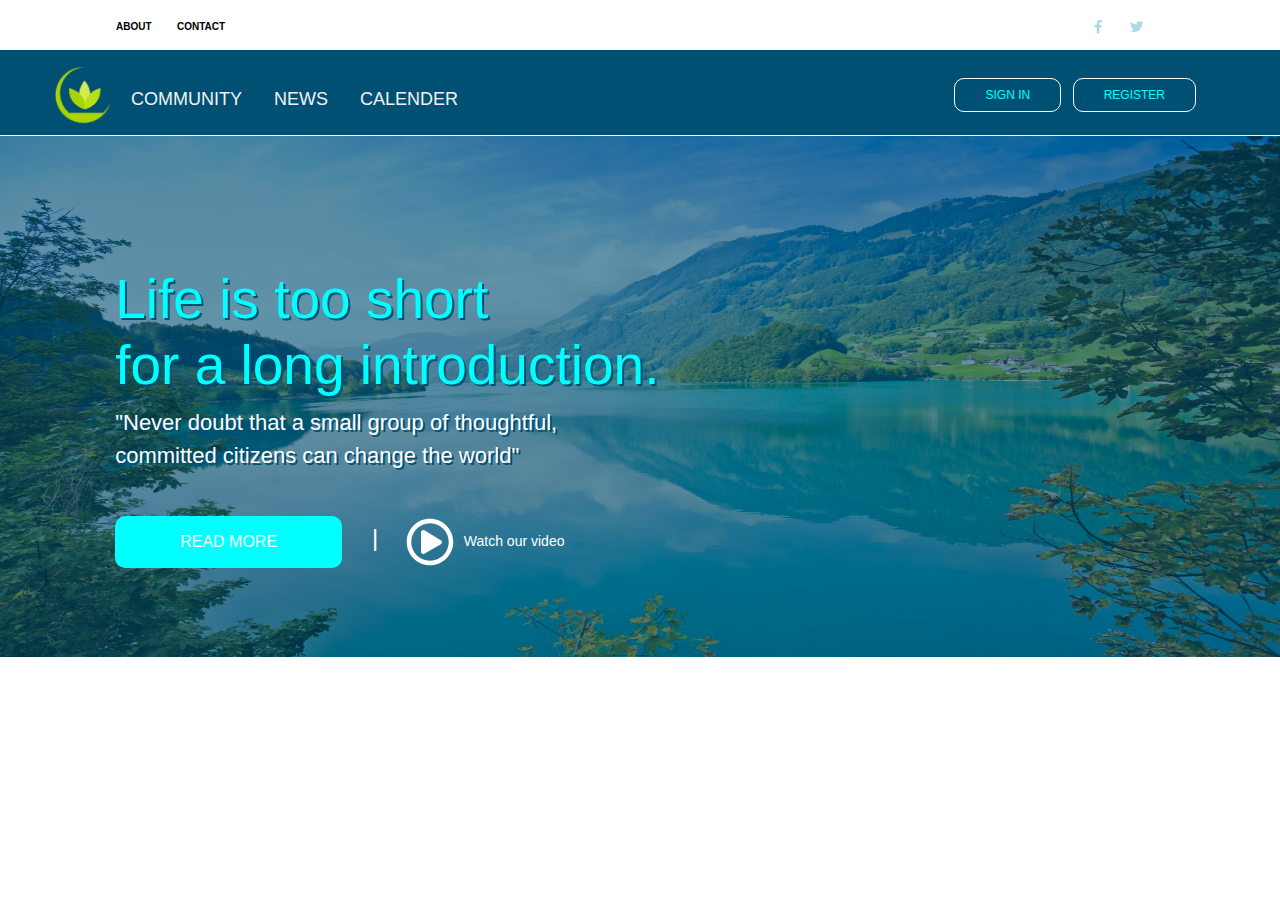
<file: index.html>
<!DOCTYPE html>
<html  >
<head>
	<meta name="viewport" content="width=device-width, initial-scale=1.0, maximum-scale=1.0, user-scalable=no">
	<link rel="stylesheet" href="https://stackpath.bootstrapcdn.com/bootstrap/4.3.1/css/bootstrap.min.css" integrity="sha384-ggOyR0iXCbMQv3Xipma34MD+dH/1fQ784/j6cY/iJTQUOhcWr7x9JvoRxT2MZw1T" crossorigin="anonymous">
	<link rel="stylesheet" href="css/style.css">
	<!-- <link href="css/fontawesome/css/all.css" rel="stylesheet"> -->
	<script defer src="css/fontawesome/js/all.js"></script>
	<script src="https://stackpath.bootstrapcdn.com/bootstrap/4.3.1/js/bootstrap.min.js" integrity="sha384-JjSmVgyd0p3pXB1rRibZUAYoIIy6OrQ6VrjIEaFf/nJGzIxFDsf4x0xIM+B07jRM" crossorigin="anonymous"></script>
</head>
<body id="index">
	<section id="small-menu" class="container-fluid">
		<div class="row">
			<div id="sm_links" class="col">
				<ul>
					<li id="first"><a href="#">About</a></li>
					<li><a href="#">Contact</a></li>
				</ul>
			</div>
			<div id="sm_social" class="col">
				<ul>
					<li><a href="#"><i class="fab fa-twitter fa-lg"></i></a></li>
					<li><a href="#"><i class="fab fa-facebook-f fa-lg"></i></a></li>
				</ul>
			</div>
		 </div>
	</section>
	<section id="menu" class="container-fluid">
		<div id="logo">
			<a  href="/sexta/"><img id="logo_img" src="img/logo.png" alt="Logo"></a>
		</div>
		<div class="topnav" id="myTopnav">
			<a href="community.html" id="com" class="active">Community</a>
			<a href="news.html">News</a>
			<a href="calender.html">Calender</a>
			<a href="#" class="rbtn">Register</a>
			<a href="#" class="rbtn">Sign In</a>
			<!--<div id ="bar" class="row"></div>-->
			<a href="#" id="last" class="btn-group-justified">Register</a>
			<a href="#" id="first" class="btn-group-justified">Sign In</a>
			<a href="javascript:void(0);" class="icon" onclick="myFunction()"><i class="fa fa-bars fa-lg"></i></a>
		</div>				
	</section>
	<section id="land" class="container-fluid" style="background-color:red;">
		<img src="img/background.jpg">
		<div class="darker"></div>
		<h1>Life is too short <br>for a long introduction.</h1>
		<p>"Never doubt that a small group of thoughtful,<br> committed citizens can change the world"</p>
		<div id="buttons">
			<a href="#" id="read">Read More</a>
			<a id="block">|</a>
			<a href="#" id="play"><i class="far fa-play-circle fa-3x"></i></a>
			<a href="#" id="watch">Watch our video</a>
		</div>	
	</section>
	<script>
	function myFunction() {
		var x = document.getElementById("myTopnav");
		var y = document.getElementsByClassName("container-fluid");
		var btn = document.getElementsByClassName("btn-group-justified");
		var rbtn = document.getElementsByClassName("rbtn");
		
		if(y[1].id === "menu"){
			y[1].id += "_responsive";
			btn[0].style.display = "none";
			btn[1].style.display = "none";
			rbtn[0].style.display = "block";
			rbtn[1].style.display = "block";
		}else{
			y[1].id = "menu";
			btn[0].style.display = "block";
			btn[1].style.display = "block";
			rbtn[0].style.display = "none";
			rbtn[1].style.display = "none";
		}
		
		
		if (x.className === "topnav") {
			x.className += " responsive";
		} else {
			x.className = "topnav";
		}
	}
	</script>
</body>
</html>
</file>
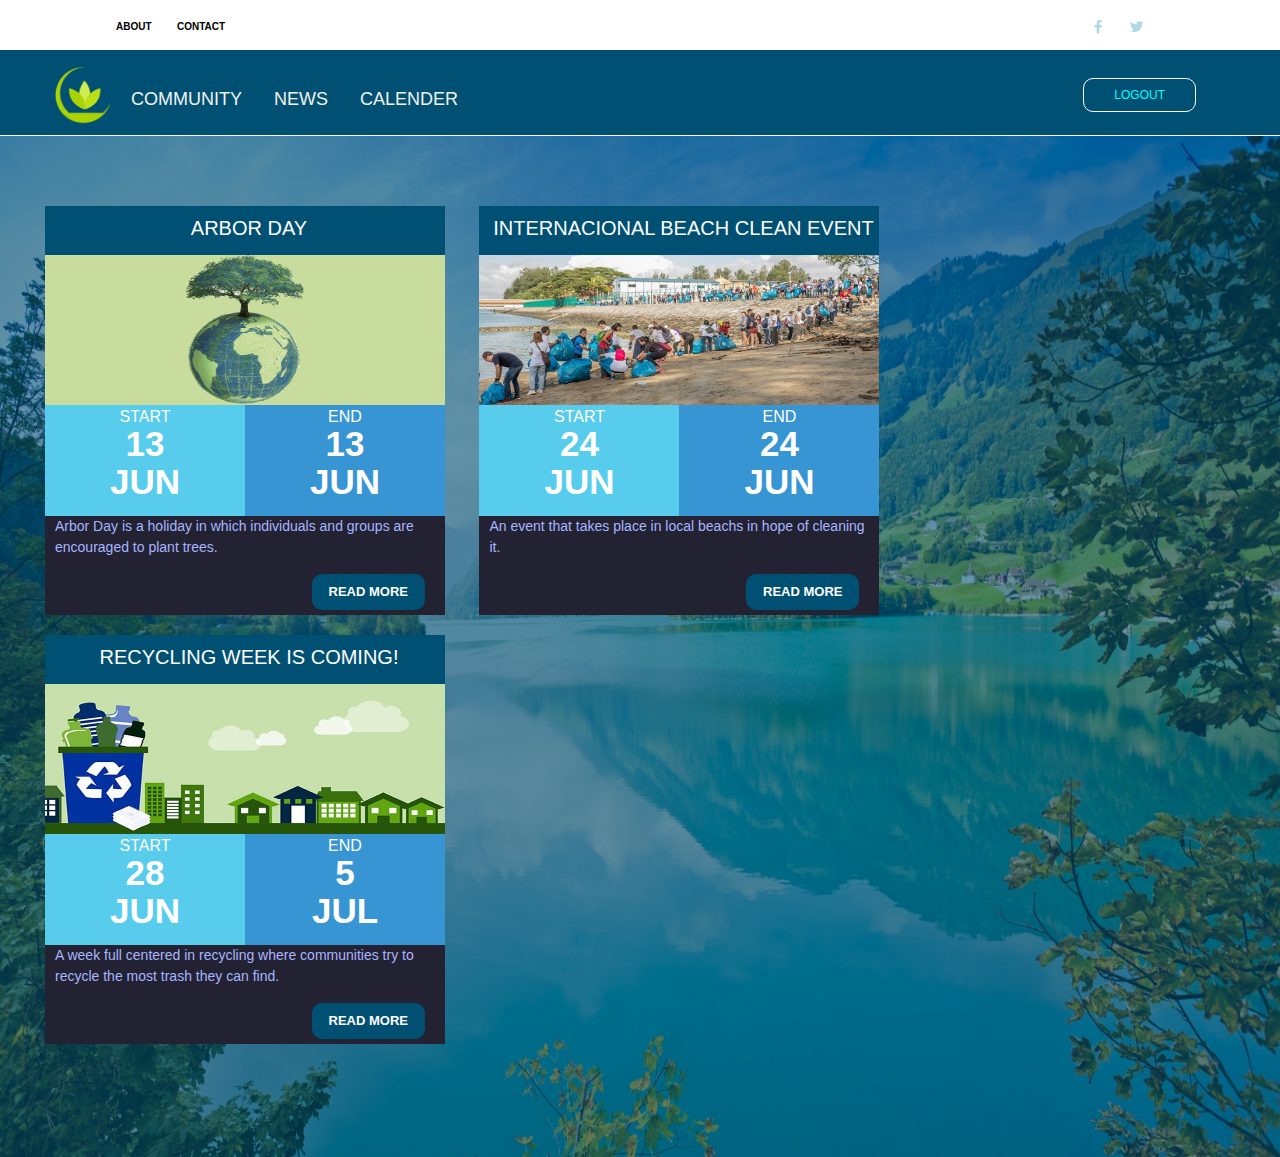
<file: calender.html>
<!DOCTYPE html>
<html  >
<head>
	<meta name="viewport" content="width=device-width, initial-scale=1.0, maximum-scale=1.0, user-scalable=no">
	<link rel="stylesheet" href="https://stackpath.bootstrapcdn.com/bootstrap/4.3.1/css/bootstrap.min.css" integrity="sha384-ggOyR0iXCbMQv3Xipma34MD+dH/1fQ784/j6cY/iJTQUOhcWr7x9JvoRxT2MZw1T" crossorigin="anonymous">
	<link rel="stylesheet" href="css/style.css">
	<!-- <link href="css/fontawesome/css/all.css" rel="stylesheet"> -->
	<script defer src="css/fontawesome/js/all.js"></script>
	<script src="https://stackpath.bootstrapcdn.com/bootstrap/4.3.1/js/bootstrap.min.js" integrity="sha384-JjSmVgyd0p3pXB1rRibZUAYoIIy6OrQ6VrjIEaFf/nJGzIxFDsf4x0xIM+B07jRM" crossorigin="anonymous"></script>
</head>
<body id="calender">
	<section id="small-menu" class="container-fluid">
		<div class="row">
			<div id="sm_links" class="col">
				<ul>
					<li id="first"><a href="#">About</a></li>
					<li><a href="#">Contact</a></li>
				</ul>
			</div>
			<div id="sm_social" class="col">
				<ul>
					<li><a href="#"><i class="fab fa-twitter fa-lg"></i></a></li>
					<li><a href="#"><i class="fab fa-facebook-f fa-lg"></i></a></li>
				</ul>
			</div>
		 </div>
	</section>
	<section id="menu" class="container-fluid">
		<div id="logo">
			<a href="/sexta/"><img id="logo_img" src="img/logo.png" alt="Logo"></a>
		</div>
		<div class="topnav" id="myTopnav">
			<a href="community.html" id="com" class="active">Community</a>
			<a href="news.html">News</a>
			<a href="calender.html">Calender</a>
			<a href="#" class="rbtn">Register</a>
			<a href="#" class="rbtn">Sign In</a>
			<a href="#" id="last" class="btn-group-justified">Logout</a>
			<a href="javascript:void(0);" class="icon" onclick="myFunction()"><i class="fa fa-bars fa-lg"></i></a>
		</div>				
	</section>
	<section id="land" class="container-fluid" style="background-color:red;">
		<img src="img/background.jpg">
		<div class="darker"></div>
		<section id="eventos" class="container-fluid">
			<section id="1" class="eve_cont">
				<div class="evento">
					<div id="head">
						<h5>Arbor Day</h5>
					</div>
					<div id="img">
						<img src="img/env.jpg">
					</div>
					<div id="inicio_fim">
						<div id="inicio">
							<p class="titulo">Start</p>
							<p class="dia">13</p>
							<p class="mes">JUN</p>
						</div>
						<div id="fim">
							<p class="titulo">End</p>
							<p class="dia">13</p>
							<p class="mes">JUN</p>
						</div>
					</div>
					<div id="descricao">
						<p>Arbor Day is a holiday in which individuals and groups are encouraged to plant trees.</p>
						<a href="#">Read More</a>
					</div>
				</div>
			</section>
			<section id="2" class="eve_cont">
				<div id="evento2"class="evento">
					<div id="head">
						<h5>Internacional Beach Clean Event</h5>
					</div>
					<div id="img">
						<img src="img/clean2.jpg">
					</div>
					<div id="inicio_fim">
						<div id="inicio">
							<p class="titulo">Start</p>
							<p class="dia">24</p>
							<p class="mes">JUN</p>
						</div>
						<div id="fim">
							<p class="titulo">End</p>
							<p class="dia">24</p>
							<p class="mes">JUN</p>
						</div>
					</div>
					<div id="descricao">
						<p>An event that takes place in local beachs in hope of cleaning it.</p>
						<a href="#">Read More</a>
					</div>
				</div>
			</section>
			<section id="3" class="eve_cont">
				<div id="evento3"class="evento">
					<div id="head">
						<h5>Recycling Week is Coming!</h5>
					</div>
					<div id="img">
						<img src="img/rec.jpg">
					</div>
					<div id="inicio_fim">
						<div id="inicio">
							<p class="titulo">Start</p>
							<p class="dia">28</p>
							<p class="mes">JUN</p>
						</div>
						<div id="fim">
							<p class="titulo">End</p>
							<p class="dia">5</p>
							<p class="mes">JUL</p>
						</div>
					</div>
					<div id="descricao">
						<p>A week full centered in recycling where communities try to recycle the most trash they can find.</p>
						<a href="#">Read More</a>
					</div>
				</div>
			</section>
		</section>
	</section>
	<script>
	function myFunction() {
		var x = document.getElementById("myTopnav");
		var y = document.getElementsByClassName("container-fluid");
		var btn = document.getElementsByClassName("btn-group-justified");
		var rbtn = document.getElementsByClassName("rbtn");
		
		if(y[1].id === "menu"){
			y[1].id += "_responsive";
			btn[0].style.display = "none";
			rbtn[0].style.display = "block";
		}else{
			y[1].id = "menu";
			btn[0].style.display = "block";
			rbtn[0].style.display = "none";
		}
		
		
		if (x.className === "topnav") {
			x.className += " responsive";
		} else {
			x.className = "topnav";
		}
	}
	function helpsFunction(){
		var x = document.getElementById("helps_body");
		var y = document.getElementById("discussion");
		var new_posts = document.getElementById("new_posts");
		
		var value = document.querySelector('#discussion');
		value = getComputedStyle(value);
		value = value["top"].toString();
		value = parseInt(value, 10);
		
		var teste = document.querySelector('#new_posts');
		teste = getComputedStyle(teste);
		teste = teste["top"].toString();
		teste = parseInt(teste, 10);
		
		if(teste == 480 || teste == 330 || teste == 180){
			if (x.className === "content") {
				x.className += " responsive";
				teste = teste - 150;
				value = value - 150;
				y.style.top = value.toString() + "px";
				new_posts.style.top = teste.toString() + "px";
				
			} else {
				x.className = "content";
				teste = teste + 150;
				value = value + 150;
				y.style.top = value.toString() + "px";
				new_posts.style.top = teste.toString() + "px"
			}
			
		}else{
			if (x.className === "content") {
				x.className += " responsive";
				value = value - 150;
				y.style.top = value.toString() + "px";
			} else {
				x.className = "content";
				value = value + 150;
				y.style.top = value.toString() + "px";
			}
		}
		
		
	}
	function discFunction(){
		var x = document.getElementById("disc_body");
		var y = document.getElementById("discussion");
		var new_posts = document.getElementById("new_posts");
		
		var teste = document.querySelector('#new_posts');
		teste = getComputedStyle(teste);
		teste = teste["top"].toString();
		teste = parseInt(teste, 10);
		
		if(teste == 480 || teste == 330 || teste == 180){
			if (x.className === "content") {
				x.className += " responsive";
				teste = teste - 150;
				new_posts.style.top = teste.toString() + "px";
				
			} else {
				x.className = "content";
				teste = teste + 150;
				new_posts.style.top = teste.toString() + "px"
			}
			
		}else{
			if (x.className === "content") {
				x.className += " responsive";
			} else {
				x.className = "content";
			}
		}
	}
	
	</script>
</body>
</html>
</file>
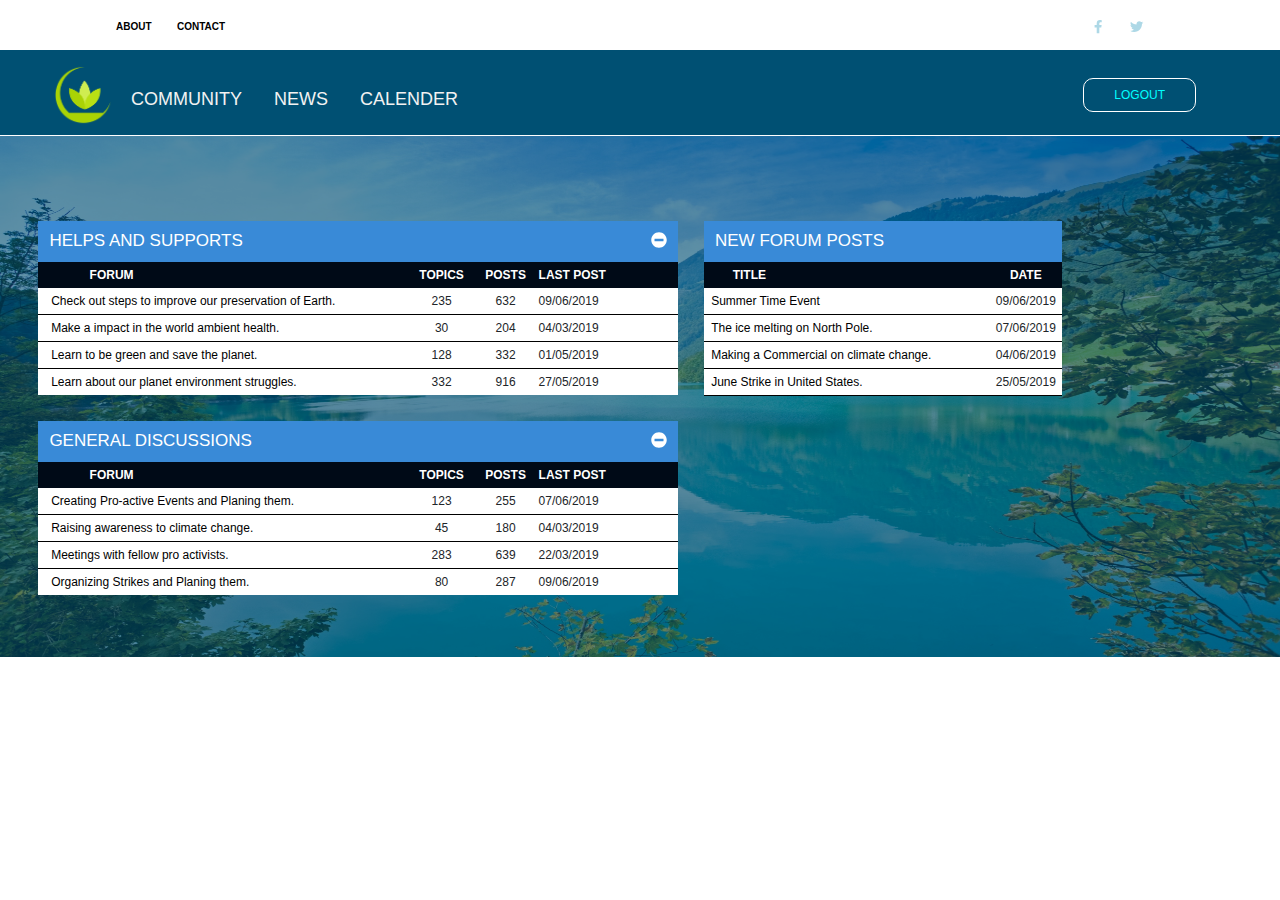
<file: community.html>
<!DOCTYPE html>
<html  >
<head>
	<meta name="viewport" content="width=device-width, initial-scale=1.0, maximum-scale=1.0, user-scalable=no">
	<link rel="stylesheet" href="https://stackpath.bootstrapcdn.com/bootstrap/4.3.1/css/bootstrap.min.css" integrity="sha384-ggOyR0iXCbMQv3Xipma34MD+dH/1fQ784/j6cY/iJTQUOhcWr7x9JvoRxT2MZw1T" crossorigin="anonymous">
	<link rel="stylesheet" href="css/style.css">
	<!-- <link href="css/fontawesome/css/all.css" rel="stylesheet"> -->
	<script defer src="css/fontawesome/js/all.js"></script>
	<script src="https://stackpath.bootstrapcdn.com/bootstrap/4.3.1/js/bootstrap.min.js" integrity="sha384-JjSmVgyd0p3pXB1rRibZUAYoIIy6OrQ6VrjIEaFf/nJGzIxFDsf4x0xIM+B07jRM" crossorigin="anonymous"></script>
</head>
<body id="community">
	<section id="small-menu" class="container-fluid">
		<div class="row">
			<div id="sm_links" class="col">
				<ul>
					<li id="first"><a href="#">About</a></li>
					<li><a href="#">Contact</a></li>
				</ul>
			</div>
			<div id="sm_social" class="col">
				<ul>
					<li><a href="#"><i class="fab fa-twitter fa-lg"></i></a></li>
					<li><a href="#"><i class="fab fa-facebook-f fa-lg"></i></a></li>
				</ul>
			</div>
		 </div>
	</section>
	<section id="menu" class="container-fluid">
		<div id="logo">
			<a href="/sexta/"><img id="logo_img" src="img/logo.png" alt="Logo"></a>
		</div>
		<div class="topnav" id="myTopnav">
			<a href="community.html" id="com" class="active">Community</a>
			<a href="news.html">News</a>
			<a href="calender.html">Calender</a>
			<a href="#" class="rbtn">Register</a>
			<a href="#" class="rbtn">Sign In</a>
			<a href="#" id="last" class="btn-group-justified">Logout</a>
			<a href="javascript:void(0);" class="icon" onclick="myFunction()"><i class="fa fa-bars fa-lg"></i></a>
		</div>				
	</section>
	<section id="land" class="container-fluid" style="background-color:red;">
		<img src="img/background.jpg">
		<div class="darker"></div>
		<table id="helps">
			<thead id="header">
				<tr>
					<th colspan="4"><h5 id="title">Helps and Supports</h5><a href="javascript:void(0);" class="hide" onclick="helpsFunction()"><i class="fas fa-minus-circle"></i></a></th>
				</tr>
			</thead>
			<tbody id="helps_body" class="content">
				<tr id="heads">
					<th id="forum" class="forum">Forum</th>
					<th class="topics">Topics</th>
					<th class="posts">Posts</th>
					<th class="last_post">Last Post</th>
				</tr>
				<tr class="line">
					<td class="forum"><a href="#">Check out steps to improve our preservation of Earth.</a></td>
					<td class="topics">235</td>
					<td class="posts">632</td>
					<td class="last_post">09/06/2019</td>
				</tr>
				<tr class="line">
					<td class="forum"><a href="#">Make a impact in the world ambient health.</a></td>
					<td class="topics">30</td>
					<td class="posts">204</td>
					<td class="last_post">04/03/2019</td>
				</tr>
				<tr class="line">
					<td class="forum"><a href="#">Learn to be green and save the planet.</a></td>
					<td class="topics">128</td>
					<td class="posts">332</td>
					<td class="last_post">01/05/2019</td>
				</tr>
				<tr id="last" class="line">
					<td class="forum"><a href="#">Learn about our planet environment struggles.</a></td>
					<td class="topics">332</td>
					<td class="posts">916</td>
					<td class="last_post">27/05/2019</td>
				</tr>
			</tbody>
		</table>
		<table id="discussion" class="disc">
			<thead id="header">
				<tr>
					<th colspan="4"><h5 id="title">General Discussions</h5><a href="javascript:void(0);" class="hide" onclick="discFunction()"><i class="fas fa-minus-circle"></i></a></th>
				</tr>
			</thead>
			<tbody id="disc_body" class="content">
				<tr id="heads">
					<th id="forum" class="forum">Forum</th>
					<th class="topics">Topics</th>
					<th class="posts">Posts</th>
					<th class="last_post">Last Post</th>
				</tr>
				<tr class="line">
					<td class="forum"><a href="#">Creating Pro-active Events and Planing them.</a></td>
					<td class="topics">123</td>
					<td class="posts">255</td>
					<td class="last_post">07/06/2019</td>
				</tr>
				<tr class="line">
					<td class="forum"><a href="#">Raising awareness to climate change.</a></td>
					<td class="topics">45</td>
					<td class="posts">180</td>
					<td class="last_post">04/03/2019</td>
				</tr>
				<tr class="line">
					<td class="forum"><a href="#">Meetings with fellow pro activists.</a></td>
					<td class="topics">283</td>
					<td class="posts">639</td>
					<td class="last_post">22/03/2019</td>
				</tr>
				<tr id="last" class="line">
					<td class="forum"><a href="#">Organizing Strikes and Planing them.</a></td>
					<td class="topics">80</td>
					<td class="posts">287</td>
					<td class="last_post">09/06/2019</td>
				</tr>
			</tbody>
		</table>
		<table id="new_posts">
			<thead id="header">
				<tr>
					<th colspan="2"><h5 id="title">New Forum Posts</h5></th>
				</tr>
			</thead>
			<tbody class="content">
				<tr id="heads">
					<th id="post" class="title_post">Title</th>
					<th class="date">Date</th>
				</tr>
					<tr class="line">
					<td class="title_post"><a href="#">Summer Time Event</a></td>
					<td class="date">09/06/2019</td>
				</tr>
				<tr class="line">
					<td class="title_post"><a href="#">The ice melting on North Pole.</a></td>
					<td class="date">07/06/2019</td>
				</tr>
				<tr class="line">
					<td class="title_post"><a href="#">Making a Commercial on climate change.</a></td>
					<td class="date">04/06/2019</td>
				</tr>
				<tr class="line">
					<td class="title_post"><a href="#">June Strike in United States.</a></td>
					<td class="date">25/05/2019</td>
				</tr>
			</tbody>
		</table>
	</section>
	<script>
	function myFunction() {
		var x = document.getElementById("myTopnav");
		var y = document.getElementsByClassName("container-fluid");
		var btn = document.getElementsByClassName("btn-group-justified");
		var rbtn = document.getElementsByClassName("rbtn");
		
		if(y[1].id === "menu"){
			y[1].id += "_responsive";
			btn[0].style.display = "none";
			rbtn[0].style.display = "block";
		}else{
			y[1].id = "menu";
			btn[0].style.display = "block";
			rbtn[0].style.display = "none";
		}
		
		
		if (x.className === "topnav") {
			x.className += " responsive";
		} else {
			x.className = "topnav";
		}
	}
	function helpsFunction(){
		var x = document.getElementById("helps_body");
		var y = document.getElementById("discussion");
		var new_posts = document.getElementById("new_posts");
		
		var value = document.querySelector('#discussion');
		value = getComputedStyle(value);
		value = value["top"].toString();
		value = parseInt(value, 10);
		
		var teste = document.querySelector('#new_posts');
		teste = getComputedStyle(teste);
		teste = teste["top"].toString();
		teste = parseInt(teste, 10);
		
		if(teste == 480 || teste == 330 || teste == 180){
			if (x.className === "content") {
				x.className += " responsive";
				teste = teste - 150;
				value = value - 150;
				y.style.top = value.toString() + "px";
				new_posts.style.top = teste.toString() + "px";
				
			} else {
				x.className = "content";
				teste = teste + 150;
				value = value + 150;
				y.style.top = value.toString() + "px";
				new_posts.style.top = teste.toString() + "px"
			}
			
		}else{
			if (x.className === "content") {
				x.className += " responsive";
				value = value - 150;
				y.style.top = value.toString() + "px";
			} else {
				x.className = "content";
				value = value + 150;
				y.style.top = value.toString() + "px";
			}
		}
		
		
	}
	function discFunction(){
		var x = document.getElementById("disc_body");
		var y = document.getElementById("discussion");
		var new_posts = document.getElementById("new_posts");
		
		var teste = document.querySelector('#new_posts');
		teste = getComputedStyle(teste);
		teste = teste["top"].toString();
		teste = parseInt(teste, 10);
		
		if(teste == 480 || teste == 330 || teste == 180){
			if (x.className === "content") {
				x.className += " responsive";
				teste = teste - 150;
				new_posts.style.top = teste.toString() + "px";
				
			} else {
				x.className = "content";
				teste = teste + 150;
				new_posts.style.top = teste.toString() + "px"
			}
			
		}else{
			if (x.className === "content") {
				x.className += " responsive";
			} else {
				x.className = "content";
			}
		}
	}
	
	</script>
</body>
</html>
</file>
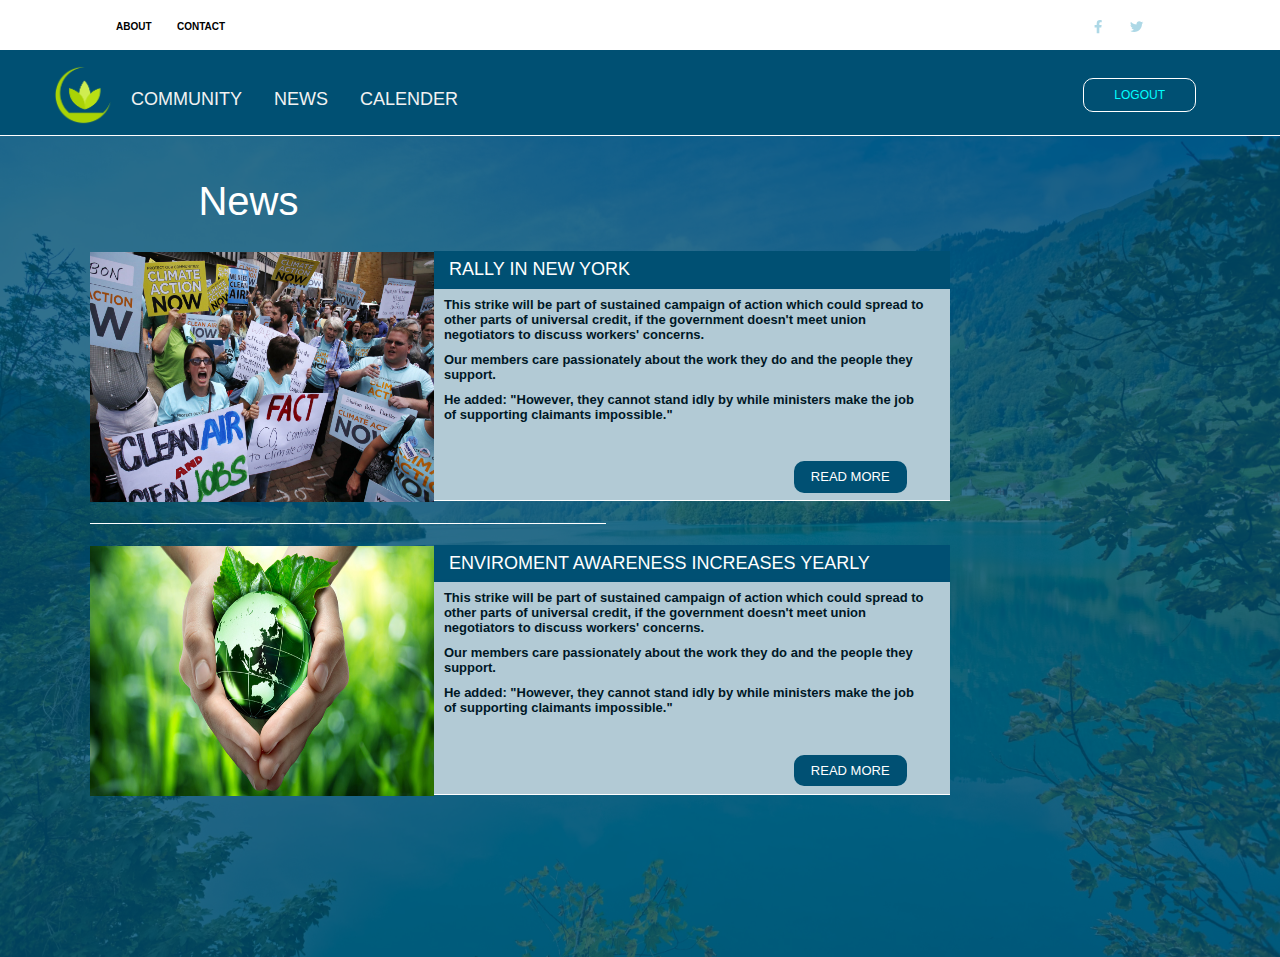
<file: news.html>
<!DOCTYPE html>
<html  >
<head>
	<meta name="viewport" content="width=device-width, initial-scale=1.0, maximum-scale=1.0, user-scalable=no">
	<link rel="stylesheet" href="https://stackpath.bootstrapcdn.com/bootstrap/4.3.1/css/bootstrap.min.css" integrity="sha384-ggOyR0iXCbMQv3Xipma34MD+dH/1fQ784/j6cY/iJTQUOhcWr7x9JvoRxT2MZw1T" crossorigin="anonymous">
	<link rel="stylesheet" href="css/style.css">
	<!-- <link href="css/fontawesome/css/all.css" rel="stylesheet"> -->
	<script defer src="css/fontawesome/js/all.js"></script>
	<script src="https://stackpath.bootstrapcdn.com/bootstrap/4.3.1/js/bootstrap.min.js" integrity="sha384-JjSmVgyd0p3pXB1rRibZUAYoIIy6OrQ6VrjIEaFf/nJGzIxFDsf4x0xIM+B07jRM" crossorigin="anonymous"></script>
</head>
<body id="news">
	<section id="small-menu" class="container-fluid">
		<div class="row">
			<div id="sm_links" class="col">
				<ul>
					<li id="first"><a href="#">About</a></li>
					<li><a href="#">Contact</a></li>
				</ul>
			</div>
			<div id="sm_social" class="col">
				<ul>
					<li><a href="#"><i class="fab fa-twitter fa-lg"></i></a></li>
					<li><a href="#"><i class="fab fa-facebook-f fa-lg"></i></a></li>
				</ul>
			</div>
		 </div>
	</section>
	<section id="menu" class="container-fluid">
		<div id="logo">
			<a href="/sexta/"><img id="logo_img" src="img/logo.png" alt="Logo"></a>
		</div>
		<div class="topnav" id="myTopnav">
			<a href="community.html" id="com" class="active">Community</a>
			<a href="news.html">News</a>
			<a href="calender.html">Calender</a>
			<a href="#" class="rbtn">Register</a>
			<a href="#" class="rbtn">Sign In</a>
			<a href="#" id="last" class="btn-group-justified">Logout</a>
			<a href="javascript:void(0);" class="icon" onclick="myFunction()"><i class="fa fa-bars fa-lg"></i></a>
		</div>				
	</section>
	<section id="land" class="container-fluid" style="background-color:red;">
		<img src="img/background.jpg">
		<div class="darker"></div>
		<h2>News</h2>
		<div class="noticia">
			<div id="img_cont">
				<img src="img/rally.jpg" alt="no picture">
			</div>
			<div id="noticia_cont">
				<h4 id="titulo">Rally in New York<h4>
				<div id="conteudo">
					<div class="darker"></div>
					<p>This strike will be part of sustained campaign of action which could spread to other parts of universal credit, if the government doesn't meet union negotiators to discuss workers' concerns.</p>
					<p>Our members care passionately about the work they do and the people they support.</p>
					<p>He added: "However, they cannot stand idly by while ministers make the job of supporting claimants impossible."</p>
					<a href="#">Read More</a>
				</div>
			</div>
		<div>
		<div id="barra"></div>
		<div id="news_2">
			<div id="img_cont">
				<img src="img/env2.jpg" alt="no picture">
			</div>
			<div id="noticia_cont">
				<h4 id="titulo">Enviroment Awareness increases Yearly<h4>
				<div id="conteudo">
					<div class="darker"></div>
					<p>This strike will be part of sustained campaign of action which could spread to other parts of universal credit, if the government doesn't meet union negotiators to discuss workers' concerns.</p>
					<p>Our members care passionately about the work they do and the people they support.</p>
					<p>He added: "However, they cannot stand idly by while ministers make the job of supporting claimants impossible."</p>
					<a href="#">Read More</a>
				</div>
			</div>
		<div>
		
	</section>
	<script>
	function myFunction() {
		var x = document.getElementById("myTopnav");
		var y = document.getElementsByClassName("container-fluid");
		var btn = document.getElementsByClassName("btn-group-justified");
		var rbtn = document.getElementsByClassName("rbtn");
		
		if(y[1].id === "menu"){
			y[1].id += "_responsive";
			btn[0].style.display = "none";
			rbtn[0].style.display = "block";
		}else{
			y[1].id = "menu";
			btn[0].style.display = "block";
			rbtn[0].style.display = "none";
		}
		
		
		if (x.className === "topnav") {
			x.className += " responsive";
		} else {
			x.className = "topnav";
		}
	}
	</script>
</body>
</html>
</file>
<file: css/style.css>
/* SMALL MENUS */

#small-menu{
	height: 50px;
}
#small-menu .col{
	height:50px;
}
#small-menu ul{
	list-style: none;
	margin-right: 0px;
}

#small-menu #sm_links ul{
	margin-left: 10%;
}
#small-menu #sm_social ul{
	margin-right: 20%;
}
#small-menu #sm_links li{
	float: left;
	margin-right: 5%;
	line-height: 49px;
}
#small-menu #sm_social li{
	float: right;
	margin-left: 6%;
	line-height: 49px;
}
#small-menu ul li a{
	text-decoration:none;
	font-size: 10px;
	font-weight: bold;
	color: black;
	text-transform:uppercase;
}

#small-menu #sm_links li a:hover{
	color: lightblue;
}
.fa-twitter{
	color: lightblue;
}
.fa-facebook-f{
	color: lightblue;
}
/* /////////// */

/* MENU */
#logo #logo_img{
	margin-top: 15px;
	margin-right: 2%;
	float: right;
	width: 60px;
	height: 60px;
}
#menu{
	background-color:#005073;
	overflow: hidden;
	height: 85px;
}
#menu #logo {
	float: left;
	height: 85px;
	width: 8%;
}
#menu .topnav{
	float: right;
	height: 85px;
	width: 92%;
}

.topnav .btn-group-justified{
	list-style-type: none;
	text-align: center;
	line-height: 0px;
	font-size: 12px;
	font-weight: 500;
	float: right;
	text-decoration: none;
	padding: 16px 30px 16px 30px;
	border-radius: 10px;
	border: 1px solid white;
	margin-top: 28px;
	color: #00FFFF;
}
.topnav .btn-group-justified:hover{
	background-color: #00FFFF;
	color:#005073;
	border-color: black;
}

.topnav .rbtn {
	display: none;
}
.topnav #last {
	margin-right: 6%;
}
.topnav #first {
	margin-right: 1%;
}

.topnav a {
  float: left;
  display: block;
  color: #f2f2f2;
  text-align: center;
  line-height: 70px;
  padding: 14px 16px;
  text-decoration: none;
  font-size: 18px;
  text-transform: uppercase;
}

/* Change the color of links on hover */
.topnav a:hover {
  color: #00FFFF;
}


/* Hide the link that should open and close the topnav on small screens */
.topnav .icon {
  display: none;
}

/* ////////// */

/* INDEX */

#land{
	height: 522px;
	border-top: 1px solid white;
	position: relative;
	padding: 0px;
}
#land img{
	height:521px;
	max-width: 100%;
	width: 100%;
}
#land h1{
	position: absolute;
	top: 130px;
	margin-left: 9%;
	text-shadow: 2px 2px #005073;
	color: #00FFFF;
	font-size: 55px;
	font-weight: 100;
}
#index #land p{
	position: absolute;
	top: 270px;
	margin-left: 9%;
	color: white;
	font-size: 22px;
	text-shadow: 2px 2px #005073;
	font-weight: 300;
}
#land .darker{
	position: absolute; 
	top: 0px; 
	left: 0px; 
	background-color: #005073; 
	opacity: 0.6; 
	width: 100%; 
	height: 100%;
}
#land #buttons{
	position: absolute;
	top: 380px;
	margin-left: 9%;
	min-width: 500px;
	width: 38%;
}

#land #buttons #read{
	float: left !important;
	text-align: center;
	line-height: 0px;
	font-size: 16px;
	font-weight: 500;
	float: right;
	text-decoration: none;
	padding: 26px 65px 26px 65px;
	border-radius: 10px;
	background-color: #00FFFF;
	text-transform: uppercase;
	color: white;
}
#land #buttons #play{
	line-height: 20px;
}
#land #buttons #block{
	float: left;
	margin-left: 6%;
	margin-top : 4px;
	font-size: 24px;
	color: white;
	font-weight: 100;
}
#land #buttons #watch{
	float: left;
	margin-left: 2%;
	margin-top : 15px;
	font-size: 14px;
	text-decoration: none;
	color: white;
	font-weight: 100;
}
.fa-play-circle{
	float: left;
	margin-top: 2px;
	margin-left: 5.5%;
	color: white;
	border-color: white;
}

/* ///////// */

/* COMMUNITY */
#new_posts{
	width: 28%;
	position: absolute;
	top: 85px;
	left: 55%;
}
#new_posts #header{
	background-color: #398AD7;
	
}
#new_posts #header th{
	color: white;
	text-transform: uppercase;
	font-weight: 400;
}
#new_posts #header #title{
	
	font-size: 17px;
	float: left;
	margin-left: 10px;
	padding-top: 9px;
	padding-bottom: 2px;
}
#new_posts .line{
	background-color: white;
}
#new_posts #heads{
	background-color: #000a17;
	color: white;
	text-transform: uppercase;
	font-size: 12px;
	font-weight: 500;
}
#new_posts #heads th{
	padding-top: 4px;
	padding-bottom: 4px;
}
#new_posts .line {
	border-bottom: 1px solid black;
}
#new_posts #last {
	border-bottom: none;
}
#new_posts .line a{
	text-decoration: none;
	color: black;
}
#new_posts .line a:hover{
	color: #398AD7;
}
#new_posts .line td{
	font-size: 12px;
	font-weight: 500;
}
#new_posts .title_post{
	width: 78%;
	padding-left:2%;
	padding-top: 4px;
	padding-bottom: 4px;
}
#new_posts #post{
	width: 72%;
	padding-left:8%;
	
}
#new_posts .date{
	width: 20%;
	text-align:center;
	padding-top: 4px;
	padding-bottom: 4px;
}

#helps{
	float: left;
	width: 50%;
	height: 60px;
	position: absolute;
	top: 85px;
	margin-left: 3%;
	
}
#helps #header{
	background-color: #398AD7;
	
}
#helps #header th{
	color: white;
	text-transform: uppercase;
	font-weight: 400;
}
#helps #header #title{
	
	font-size: 17px;
	float: left;
	margin-left: 10px;
	padding-top: 9px;
	padding-bottom: 2px;
}
#helps #header .hide{
	margin-top: 7px;
	margin-right: 10px;
	float:right;
	color: white;
}
#helps .line{
	background-color: white;
}
#helps #heads{
	background-color: #000a17;
	color: white;
	text-transform: uppercase;
	font-size: 12px;
	font-weight: 500;
}
#helps #heads th{
	padding-top: 4px;
	padding-bottom: 4px;
}
#helps .line {
	border-bottom: 1px solid black;
}
#helps #last {
	border-bottom: none;
}
#helps .line a{
	text-decoration: none;
	color: black;
}
#helps .line a:hover{
	color: #398AD7;
}
#helps .line td{
	font-size: 12px;
	font-weight: 500;
}
#helps .forum{
	width: 58%;
	padding-left:2%;
	padding-top: 4px;
	padding-bottom: 4px;
}
#helps #forum{
	width: 52%;
	padding-left:8%;
	
}
#helps .topics{
	width: 10%;
	text-align:center;
	padding-top: 4px;
	padding-bottom: 4px;
}
#helps .posts{
	width: 10%;
	text-align:center;
	padding-top: 4px;
	padding-bottom: 4px;
}
#helps .content.responsive{
	display:none;
}

#discussion{
	width: 50%;
	height: 60px;
	position: absolute;
	top: 285px;
	margin-left: 3%;
	
}
#discussion #header{
	background-color: #398AD7;
	
}
#discussion #header th{
	color: white;
	text-transform: uppercase;
	font-weight: 400;
}
#discussion #header #title{
	
	font-size: 17px;
	float: left;
	margin-left: 10px;
	padding-top: 9px;
	padding-bottom: 2px;
}
#discussion #header .hide{
	margin-top: 7px;
	margin-right: 10px;
	float:right;
	color: white;
}
#discussion .line{
	background-color: white;
}
#discussion #heads{
	background-color: #000a17;
	color: white;
	text-transform: uppercase;
	font-size: 12px;
	font-weight: 500;
}
#discussion #heads th{
	padding-top: 4px;
	padding-bottom: 4px;
}
#discussion .line {
	border-bottom: 1px solid black;
}
#discussion #last {
	border-bottom: none;
}
#discussion .line a{
	text-decoration: none;
	color: black;
}
#discussion .line a:hover{
	color: #398AD7;
}
#discussion .line td{
	font-size: 12px;
	font-weight: 500;
}
#discussion .forum{
	width: 58%;
	padding-left:2%;
	padding-top: 4px;
	padding-bottom: 4px;
}
#discussion #forum{
	width: 52%;
	padding-left:8%;
	
}
#discussion .topics{
	width: 10%;
	text-align:center;
	padding-top: 4px;
	padding-bottom: 4px;
}
#discussion .posts{
	width: 10%;
	text-align:center;
	padding-top: 4px;
	padding-bottom: 4px;
}
#discussion .content.responsive{
	display:none;
}

/* ///////// */

/* NEWS */
#news #land{
	height: 822px;
	border-top: 1px solid white;
	position: relative;
	padding: 0px;
}
#news #land img{
	height:821px;
	max-width: 100%;
	width: 100%;
}
#news #land .darker{
	opacity: 0.8; 
}

#land h2{
	position: absolute;
	top: 5%;
	left: 15.5%;
	font-size: 40px;
	color: white;
	font-weight: 400;
}
#land .noticia{
	position: absolute;
	width: 860px;
	top: 14%;
	left: 7%;
}
#land .noticia #img_cont{
	float:left;
	margin-top:1px;
	width: 40%;
	height: 250px;
	margin-bottom: 0px !important;
	padding-bottom: 0px !important;
}
#land .noticia #img_cont img{
	height: 250px;
	max-width: 100%;
	width: 100%;
}
#land .noticia #noticia_cont{
	height: 250px;
	width: 60%;
	float: right;
}
#land .noticia #noticia_cont #titulo{
	padding-top:8px;
	padding-left: 3%;
	padding-bottom: 8px;
	margin-left: 0%;
	float: left;
	width: 100%;
	font-size: 18px;
	text-transform: uppercase;
	color: white;
	font-weight:400;
	background-color: #005073;
}
#news #land .noticia #noticia_cont #conteudo{
	margin-left: 0%;
	height: 250px;
	background-color: white;
}
#news #land .noticia #noticia_cont #conteudo p{
	font-size: 13px;
	color: black;
	font-weight: bold;
	padding-left: 2%;
	padding-right:5%;
	line-height: 15px;   /* within paragraph */
	margin-bottom: 10px; /* between paragraphs */
}
#news #land .noticia #noticia_cont #conteudo a{
	position: absolute; 
	top: 210px;
	right: 5%;
	font-size: 13px;
	text-decoration: none;
	padding: 8px 17px 8px 17px;
	border-radius: 10px;
	background-color:  #005073;
	text-transform: uppercase;
	color: white;
	
}
#land .noticia #noticia_cont #conteudo .darker{
	position: absolute; 
	top: 0px; 
	left: 0px; 
	background-color: #005073; 
	opacity: 0.3;
	margin-left: 40%;
	margin-top: 4%;
	width: 60%; 
	height: 215px;
}

#news #land #barra{
	position: absolute;
	height: 2px;
	width: 60%;
	top: 108%;
	border-bottom: 1px solid white;
}

#land #news_2{
	position: absolute;
	width: 860px;
	top: 117% !important;
}
#land #news_2 #img_cont{
	float:left;
	margin-top:1px;
	width: 40%;
	height: 250px;
	margin-bottom: 0px !important;
	padding-bottom: 0px !important;
}
#land #news_2 #img_cont img{
	height: 250px;
	max-width: 100%;
	width: 100%;
}
#land #news_2 #noticia_cont{
	height: 250px;
	width: 60%;
	float: right;
}
#land #news_2 #noticia_cont #titulo{
	padding-top:8px;
	padding-left: 3%;
	padding-bottom: 8px;
	margin-left: 0%;
	float: left;
	width: 100%;
	font-size: 18px;
	text-transform: uppercase;
	color: white;
	font-weight:400;
	background-color: #005073;
}
#news #land #news_2 #noticia_cont #conteudo{
	margin-left: 0%;
	height: 250px;
	background-color: white;
}
#news #land #news_2 #noticia_cont #conteudo p{
	font-size: 13px;
	color: black;
	font-weight: bold;
	padding-left: 2%;
	padding-right:5%;
	line-height: 15px;   /* within paragraph */
	margin-bottom: 10px; /* between paragraphs */
}
#news #land .noticia #noticia_cont #conteudo a{
	position: absolute; 
	top: 210px;
	right: 5%;
	font-size: 13px;
	text-decoration: none;
	padding: 8px 17px 8px 17px;
	border-radius: 10px;
	background-color:  #005073;
	text-transform: uppercase;
	color: white;
	
}
#land .noticia #noticia_cont #conteudo .darker{
	position: absolute; 
	top: 0px; 
	left: 0px; 
	background-color: #005073; 
	opacity: 0.3;
	margin-left: 40%;
	margin-top: 4%;
	width: 60%; 
	height: 215px;
}
/* ///////// */

/* CALENDER */

#eventos {
	position: absolute; 
	top: 70px;
}
#eventos .eve_cont{
	display: inline-block;
	width: 400px;
	margin-left:30px!important;
}

#eventos .evento {
	width: 400px!important;
}

#eventos .evento #head{
	width: 400px;
	background-color: #005073!important;
	color: white!important;
}
#eventos .evento #head h5{
	padding-bottom:15px;
	padding-top: 10px;
	margin-left: 8px;
	margin-bottom: 0px!important;
	text-transform: uppercase;
	text-align: center;
}

#eventos .evento #img {
	width: 400px;
	height: 150px;
}
#eventos .evento #img img{
	width: 400px;
	height: 150px;
}
#eventos .evento #inicio_fim{
	width: 400px;
	height: 50px;
}
#eventos .evento #inicio_fim p{
	text-align:center;
	margin-bottom: 0px;
	color: white;
}
#eventos .evento #inicio_fim #inicio{
	width: 50%;
	float: left;
	background-color:#58CCED;
}
#eventos .evento #inicio_fim #fim{
	width: 50%;
	float: right;
	background-color: #3895D3;
}
#eventos .evento #inicio_fim .titulo{
	font-weight:400;
	text-transform: uppercase;
}
#eventos .evento #inicio_fim .dia{
	font-weight: bold;
	font-size: 35px;
	line-height: 30px;
}
#eventos .evento #inicio_fim .mes{
	font-weight: bold;
	font-size: 35px;
	line-height: 45px;
	padding-bottom: 12px;
}
#eventos .evento #descricao{
	width: 400px;
	height: 100px;
	background-color: #222233;
	margin-top: 60px;
}

#eventos .evento #descricao p{
	font-size: 14px;
	font-weight: 500;
	margin-left: 10px;
	margin-right: 10px;
	color: #A8B5FF;
}
#eventos .evento #descricao a{
	font-size: 13px;
	text-decoration: none;
	padding: 8px 17px 8px 17px;
	border-radius: 10px;
	background-color:  #005073;
	text-transform: uppercase;
	margin-right: 20px;
	color: white;
	float: right;
	font-weight: bold;
}



/* ///////// */

/* RESPONSIVE */
@media screen and (max-width: 1360px) {
	#calender #land{
		height: 1022px;
		border-top: 1px solid white;
		position: relative;
		padding: 0px;
	}
	#calender #land img{
		height: 1021px;
		max-width: 100%;
		width: 100%;
	}
	#calender #eventos #evento3{
		margin-top: 20px;
	}
}
@media screen and (max-width: 1195px) {
	#discussion{
		width: 568px;
	}
	#helps{
		width: 568px;	
	}
	#new_posts{
		width: 300px;
		left: 620px;
	}
	#discussion #heads{
		color: white;
		font-size: 9px;
	}
	#discussion #header #title{
		font-size: 12px;
		float: left;
	}
	#helps #heads{
		color: white;
		font-size: 9px;
	}
	#helps #header #title{
		font-size: 12px;
		float: left;
	}
	#new_posts #heads{
		color: white;
		font-size: 9px;
	}
	#new_posts #header #title{
		font-size: 12px;
		float: left;
	}
	#discussion .line td{
		font-size: 10.5px;
	}	
	#helps .line td{
		font-size: 10.5px;
	}
	#new_posts .line td{
		font-size: 10.5px;
	}
}
@media screen and (max-width: 1120px) {
	
	#news #land{
		height: 622px;
		border-top: 1px solid white;
		position: relative;
		padding: 0px;
	}
	#news #land img{
	height:621px;
	max-width: 100%;
	width: 100%;
}
	#land h2{
		position: absolute;
		top: 5%;
		left: 15.5%;
		font-size: 40px;
		color: white;
		font-weight: 400;
	}
	#land .noticia{
		position: absolute;
		width: 560px;
		top: 14%;
		left: 7%;
	}
	#land .noticia #img_cont{
		float:left;
		margin-top:1px;
		width: 40%;
		height: 180px;
		margin-bottom: 0px !important;
		padding-bottom: 0px !important;
	}
	#land .noticia #img_cont img{
		height: 180px;
		max-width: 100%;
		width: 100%;
	}
	#land .noticia #noticia_cont{
		height: 180px;
		width: 60%;
		float: right;
	}
	#land .noticia #noticia_cont #titulo{
		padding-top:8px;
		padding-left: 3%;
		padding-bottom: 8px;
		margin-left: 0%;
		float: left;
		width: 100%;
		font-size: 12px;
		text-transform: uppercase;
		color: white;
		font-weight:400;
		background-color: #005073;
	}
	#news #land .noticia #noticia_cont #conteudo{
		margin-left: 0%;
		height: 180px;
		background-color: white;
	}
	#news #land .noticia #noticia_cont #conteudo p{
		font-size: 10px;
		color: black;
		font-weight: bold;
		padding-left: 2%;
		padding-right:5%;
		line-height: 12px;   /* within paragraph */
		margin-bottom: 4px; /* between paragraphs */
	}
	#news #land .noticia #noticia_cont #conteudo a{
		position: absolute; 
		top: 150px;
		right: 5%;
		font-size: 10px;
		text-decoration: none;
		padding: 4px 8.5px 4px 8.5px;
		border-radius: 5px;
		background-color:  #005073;
		text-transform: uppercase;
		color: white;
		
	}
	#land .noticia #noticia_cont #conteudo .darker{
		position: absolute; 
		top: 0px; 
		left: 0px; 
		background-color: #005073; 
		opacity: 0.3;
		margin-left: 40%;
		margin-top: 4%;
		width: 60%; 
		height: 160px !important;
	}

	#news #land #barra{
		position: absolute;
		height: 2px;
		width: 60%;
		top: 108%;
		border-bottom: 1px solid white;
	}

	#land #news_2{
		position: absolute;
		width: 560px;
		top: 14%;
		left: 0%;
	}
	#land #news_2 #img_cont{
		float:left;
		margin-top:1px;
		width: 40%;
		height: 180px;
		margin-bottom: 0px !important;
		padding-bottom: 0px !important;
	}
	#land #news_2 #img_cont img{
		height: 180px;
		max-width: 100%;
		width: 100%;
	}
	#land #news_2 #noticia_cont{
		height: 180px;
		width: 60%;
		float: right;
	}
	#land #news_2 #noticia_cont #titulo{
		padding-top:8px;
		padding-left: 3%;
		padding-bottom: 8px;
		margin-left: 0%;
		float: left;
		width: 100%;
		font-size: 12px;
		text-transform: uppercase;
		color: white;
		font-weight:400;
		background-color: #005073;
	}
	#news #land #news_2 #noticia_cont #conteudo{
		margin-left: 0%;
		height: 180px;
		background-color: white;
	}
	#news #land #news_2 #noticia_cont #conteudo p{
		font-size: 10px;
		color: black;
		font-weight: bold;
		padding-left: 2%;
		padding-right:5%;
		line-height: 12px;   /* within paragraph */
		margin-bottom: 4px; /* between paragraphs */
	}
}
@media screen and (max-width: 970px) {
	#community #land{
		height: 700px;
		border-top: 1px solid white;
		position: relative;
		padding: 0px;
	}
	#community #land img{
		height:699px;
		max-width: 100%;
		width: 100%;
	}
	#new_posts{
		top: 480px;
		left: 3%;
	}
}
@media screen and (max-width: 911px) {
	#calender #land{
		height: 1422px;
		border-top: 1px solid white;
		position: relative;
		padding: 0px;
	}
	#calender #land img{
		height: 1421px;
		max-width: 100%;
		width: 100%;
	}
	#calender #eventos #evento2{
		margin-top: 20px;
	}
	#calender #eventos .eve_cont{
		width: 70%;
		margin-left: 23%;
		margin-right: 0%;
		padding: 0%;
	}
	#calender #eventos .evento{
		margin-left: 27%;	
	}
}
@media screen and (max-width: 800px) {
	/* MENU */
	.topnav .btn-group-justified{
		list-style-type: none;
		text-align: center;
		line-height: 0px;
		font-size: 9px;
		font-weight: 500;
		float: right;
		text-decoration: none;
		padding: 12px 24px 12px 24px;
		border-radius: 10px;
		border: 1px solid white;
		margin-top: 18px;
		color: lightblue;
	}
	.topnav a {
		float: left;
		display: block;
		color: #f2f2f2;
		text-align: center;
		line-height: 60px;
		padding: 5px 7px;
		text-decoration: none;
		font-size: 15px;
		text-transform: uppercase;
	}
	#logo #logo_img{
		float:inherit;
		margin-left:0%;
		padding-left: 0%;
		margin-top: 8px;
		width: 48px;
		height: 48px;
	}

	#menu{
		background-color:#005073;
		overflow: hidden;
		height: 65px;
	}

	#menu .topnav{
		height: 65px;
	}
	/* ///////// */
	
	/* INDEX */
	#buttons{
		top: 300px !important;
	}
	#land h1{
		top: 130px;
		font-size: 36px;
	}
	#index #land p{
		top: 230px !important;
		font-size: 15px;
	}
	#index #land #buttons #read{
		font-size: 10px;
		font-weight: 500;
		padding: 18px 35px 18px 35px;
	}
	#index #land #buttons #play{
		line-height: 20px;
	}
	#index #land #buttons #block{
		float: left;
		margin-left: 4%;
		margin-top : 1px;
		font-size: 20px;
	}
	#index #land #buttons #watch{
		margin-top : 10px;
		font-size: 12px;
	}
	.fa-3x{
		font-size: 2em;
	}
	.fa-play-circle{
		margin-left: 3%;
	}
	/* ///////// */
}
@media screen and (max-width: 720px) {
	
	#news #land{
		height: 942px;
		border-top: 1px solid white;
		position: relative;
		padding: 0px;
	}
	#news #land img{
		height:941px;
		max-width: 100%;
		width: 100%;
	}
	#land h2{
		position: absolute;
		top: 5%;
		left: 10%;
		font-size: 30px;
		color: white;
		font-weight: 400;
	}
	#land .noticia{
		position: absolute;
		width: 320px;
		top: 10%;
		left: 11%;
		box-shadow: 0.5px 0.5px 1px 1px;
	}
	#land .noticia #img_cont{
		float:none !important;
		margin-top:1px;
		width: 320px;
		height: 190px;
		margin-bottom: 0px !important;
		padding-bottom: 0px !important;
	}
	#land .noticia #img_cont img{
		height: 190px;
		max-width: 100%;
		width: 100%;
	}
	#land .noticia #noticia_cont{
		height: 180px;
		width: 100%;
		float: none !important;
	}
	#land .noticia #noticia_cont #titulo{
		padding-top:8px;
		padding-left: 3%;
		padding-bottom: 8px;
		margin-left: 0%;
		float: left;
		width: 100%;
		font-size: 12px;
		text-transform: uppercase;
		color: white;
		font-weight:400;
		background-color: #005073;
	}
	#news #land .noticia #noticia_cont #conteudo{
		margin-left: 0%;
		height: 180px;
		background-color: white;
	}
	#news #land .noticia #noticia_cont #conteudo p{
		font-size: 10px;
		color: black;
		font-weight: bold;
		padding-left: 2%;
		padding-right:5%;
		line-height: 12px;   /* within paragraph */
		margin-bottom: 4px; /* between paragraphs */
	}
	#news #land .noticia #noticia_cont #conteudo a{
		position: absolute; 
		top: 345px;
		right: 5%;
		font-size: 10px;
		text-decoration: none;
		padding: 6px 9px 6px 9px;
		border-radius: 5px;
		background-color:  #005073;
		text-transform: uppercase;
		color: white;
		
	}
	#land .noticia #noticia_cont #conteudo .darker{
		position: absolute; 
		top: 215px; 
		left: 0px; 
		background-color: #005073; 
		opacity: 0.3;
		margin-left: 0%;
		margin-top: 0%;
		width: 100% !important; 
		height: 170px;
	}

	#news #land #barra{
		position: absolute;
		height: 2px;
		width: 60%;
		left: 20%;
		top: 106%;
		border-bottom: 1px solid white;
	}
	/*/////NEWS ///////*/
	#land #news_2{
		position: absolute;
		width: 320px;
		top: 113% !important;
		left: 0%;
		box-shadow: 0.5px 0.5px 1px 1px;
	}
	#land #news_2 #img_cont{
		float:none !important;
		margin-top:1px;
		width: 320px;
		height: 190px;
		margin-bottom: 0px !important;
		padding-bottom: 0px !important;
	}
	#land #news_2 #img_cont img{
		height: 190px;
		max-width: 100%;
		width: 100%;
	}
	#land #news_2 #noticia_cont{
		height: 180px;
		width: 100%;
		float: none !important;
	}
	#land #news_2 #noticia_cont #titulo{
		padding-top:8px;
		padding-left: 3%;
		padding-bottom: 8px;
		margin-left: 0%;
		float: left;
		width: 100%;
		font-size: 12px;
		text-transform: uppercase;
		color: white;
		font-weight:400;
		background-color: #005073;
	}
	#news #land #news_2 #noticia_cont #conteudo{
		margin-left: 0%;
		height: 180px;
		background-color: white;
	}
	#news #land #news_2 #noticia_cont #conteudo p{
		font-size: 10px;
		color: black;
		font-weight: bold;
		padding-left: 2%;
		padding-right:5%;
		line-height: 12px;   /* within paragraph */
		margin-bottom: 4px; /* between paragraphs */
	}
	#news #land #news_2 #noticia_cont #conteudo a{
		position: absolute; 
		top: 345px;
		right: 5%;
		font-size: 10px;
		text-decoration: none;
		padding: 6px 9px 6px 9px;
		border-radius: 5px;
		background-color:  #005073;
		text-transform: uppercase;
		color: white;
		
	}
	#land #news_2 #noticia_cont #conteudo .darker{
		position: absolute; 
		top: 215px; 
		left: 0px; 
		background-color: #005073; 
		opacity: 0.3;
		margin-left: 0%;
		margin-top: 0%;
		width: 100% !important; 
		height: 170px;
	}
	/* CALENDER */
	#calender #land{
		height: 1422px;
		border-top: 1px solid white;
		position: relative;
		padding: 0px;
	}
	#calender #land img{
		height: 1421px;
		max-width: 100%;
		width: 100%;
	}
	#calender #eventos #evento2{
		margin-top: 20px;
	}
	#calender #eventos .eve_cont{
		width: 70%;
		margin-left: 0%;
		margin-right: 0%;
		padding: 0%;
	}
	#calender #eventos .evento{
		margin-left: 0%;	
	}
	/* ///////// */

}
@media screen and (max-width: 650px) {
	#discussion{
		width: 410px;
		left: 2%;
		margin-left: 0px !important;
	}
	#helps{
		width: 410px;
		left: 2%;
		margin-left: 0px !important;
	}		
	#new_posts{
		width: 300px;
		top: 480px;
		left: 2%;
	}
	#discussion #heads{
		color: white;
		font-size: 9px;
	}
	#discussion #header #title{
		font-size: 12px;
		float: left;
	}
	#helps #heads{
		color: white;
		font-size: 9px;
	}
	#helps #header #title{
		font-size: 12px;
		float: left;
	}
	#new_posts #heads{
		color: white;
		font-size: 9px;
	}
	#new_posts #header #title{
		font-size: 12px;
		float: left;
	}
	#discussion .line td{
		font-size: 10.5px;
	}	
	#helps .line td{
		font-size: 10.5px;
	}
	#new_posts .line td{
		font-size: 10.5px;
	}
	
	
}
@media screen and (max-width: 600px) {
	
	#com {
		margin-left: 10px;
	}
	.topnav a:not(:first-child) {display: none !important;}
	.topnav a.icon {
		float: right;
		display: block !important;
		
	}
	.topnav.responsive {position: relative;}
	.topnav.responsive .icon {
		position: absolute;
		right: 0;
		top: 0;
	}
	#land #buttons{
		min-width: 320px;
	}
	#menu #logo{
		width: 10%;
	}
	#menu .topnav{
		width: 90%;
	}
	#menu_responsive{
		background-color: #005073;
	}
	#menu_responsive #logo {
		position: absolute;
		width: 10%;
		
	}
	#menu_responsive #logo #logo_img{
		float:inherit;
		margin-left:0%;
		padding-left: 0%;
		margin-top: 8px;
		width: 48px;
		height: 48px;
	}
	#menu_responsive .topnav.responsive{
		width: 90%;
	}
	.topnav.responsive a {
		float: none;
		display: block !important;
		text-align: center;
	}
	.topnav.responsive .rbtn{
		color: lightblue;
	}
	.topnav.responsive .btn-group-justified {
		display: none !important;
	}
	.topnav #first {
		margin-right: 1%;
	}
	#small-menu #sm_links ul{
		margin-left: 0%;
	}
	#small-menu #sm_social ul{
		margin-right: 2%;
	}
	#small-menu #sm_links li{
		float: left;
		margin-right: 20px;
		line-height: 49px;
	}
	#small-menu #sm_social li{
		float: right;
		margin-left: 20px;
		line-height: 49px;
	}
	
}
@media screen and (max-width: 500px) {
	#calender #eventos{
		left: -50px !important;
		margin-left: 0!important;
	}
}
@media screen and (max-width: 475px) {
	#news #land{
		height: 842px;
		border-top: 1px solid white;
		position: relative;
		padding: 0px;
	}
	#news #land img{
		height:841px;
		max-width: 100%;
		width: 100%;
	}
	#land h2{
		position: absolute;
		top: 2%;
		left: 4%;
		font-size: 26px;
		color: white;
		font-weight: 400;
	}
	#land .noticia{
		position: absolute;
		width: 260px;
		top: 7%;
		left: 5%;
		box-shadow: 0.5px 0.5px 1px 1px;
	}
	#land .noticia #img_cont{
		float:none !important;
		margin-top:1px;
		width: 260px;
		height: 150px;
		margin-bottom: 0px !important;
		padding-bottom: 0px !important;
	}
	#land .noticia #img_cont img{
		height: 150px;
		max-width: 100%;
		width: 100%;
	}
	#land .noticia #noticia_cont{
		height: 180px;
		width: 100%;
		float: none !important;
	}
	#land .noticia #noticia_cont #titulo{
		padding-top:8px;
		padding-left: 3%;
		padding-bottom: 8px;
		margin-left: 0%;
		float: left;
		width: 100%;
		font-size: 12px;
		text-transform: uppercase;
		color: white;
		font-weight:400;
		background-color: #005073;
	}
	#news #land .noticia #noticia_cont #conteudo{
		margin-left: 0%;
		height: 180px;
		background-color: white;
	}
	#news #land .noticia #noticia_cont #conteudo p{
		font-size: 10px;
		color: black;
		font-weight: bold;
		padding-left: 2%;
		padding-right:2%;
		line-height: 12px;   /* within paragraph */
		margin-bottom: 4px; /* between paragraphs */
	}
	#news #land .noticia #noticia_cont #conteudo a{
		position: absolute; 
		top: 305px;
		right: 5%;
		font-size: 10px;
		text-decoration: none;
		padding: 6px 9px 6px 9px;
		border-radius: 5px;
		background-color:  #005073;
		text-transform: uppercase;
		color: white;
		
	}
	#land .noticia #noticia_cont #conteudo .darker{
		position: absolute; 
		top: 180px; 
		left: 0px; 
		background-color: #005073; 
		opacity: 0.3;
		margin-left: 0%;
		margin-top: 0%;
		width: 100% !important; 
		height: 152px !important;
	}

	#news #land #barra{
		position: absolute;
		height: 2px;
		width: 60%;
		left: 20%;
		top: 106%;
		border-bottom: 1px solid white;
	}
	/*/////NEWS ///////*/
	
	#land #news_2{
		position: absolute;
		width: 260px;
		top: 10%;
		left: 0%;
		box-shadow: 0.5px 0.5px 1px 1px;
	}
	#land #news_2 #img_cont{
		float:none !important;
		margin-top:1px;
		width: 260px;
		height: 150px;
		margin-bottom: 0px !important;
		padding-bottom: 0px !important;
	}
	#land #news_2 #img_cont img{
		height: 150px;
		max-width: 100%;
		width: 100%;
	}
	#land #news_2 #noticia_cont{
		height: 180px;
		width: 100%;
		float: none !important;
	}
	#land #news_2 #noticia_cont #titulo{
		padding-top:8px;
		padding-left: 3%;
		padding-bottom: 8px;
		margin-left: 0%;
		float: left;
		width: 100%;
		font-size: 12px;
		text-transform: uppercase;
		color: white;
		font-weight:400;
		background-color: #005073;
	}
	#news #land #news_2 #noticia_cont #conteudo{
		margin-left: 0%;
		height: 180px;
		background-color: white;
	}
	#news #land #news_2 #noticia_cont #conteudo p{
		font-size: 10px;
		color: black;
		font-weight: bold;
		padding-left: 2%;
		padding-right:2%;
		line-height: 12px;   /* within paragraph */
		margin-bottom: 4px; /* between paragraphs */
	}
	#news #land #news_2 #noticia_cont #conteudo a{
		position: absolute; 
		top: 305px;
		right: 5%;
		font-size: 10px;
		text-decoration: none;
		padding: 6px 9px 6px 9px;
		border-radius: 5px;
		background-color:  #005073;
		text-transform: uppercase;
		color: white;
		
	}
	#land #news_2 #noticia_cont #conteudo .darker{
		position: absolute; 
		top: 180px; 
		left: 0px; 
		background-color: #005073; 
		opacity: 0.3;
		margin-left: 0%;
		margin-top: 0%;
		width: 100% !important; 
		height: 152px !important;
	}
}
@media screen and (max-width: 450px) {
	#discussion{
		width: 98%;
		left: 1%;
		margin-left: 0px !important;
	}
	#helps{
		width: 98%;
		left: 1%;
		margin-left: 0px !important;
	}
	#new_posts{
		width: 98%!important;
		left: 1%;
	}
	#helps .forum{
		width: 90%;
	}
	#helps .topics{
		display: none;
	}
	#helps .posts{
		display: none;
	}
	#discussion .forum{
		width: 90%;
	}
	#discussion .topics{
		display: none;
	}
	#discussion .posts{
		display: none;
	}
	#new_posts{
		width: 300px;
		top: 480px;
		left: 1%%;
	}
	#discussion #heads{
		color: white;
		font-size: 9px;
	}
	#discussion #header #title{
		font-size: 12px;
		float: left;
	}
	#helps #heads{
		color: white;
		font-size: 9px;
	}
	#helps #header #title{
		font-size: 12px;
		float: left;
	}
	#new_posts #heads{
		color: white;
		font-size: 9px;
	}
	#new_posts #header #title{
		font-size: 12px;
		float: left;
	}
	#discussion .line td{
		font-size: 10.5px;
	}	
	#helps .line td{
		font-size: 10.5px;
	}
	#new_posts .line td{
		font-size: 10.5px;
	}
}
@media screen and (max-width: 412px) {
	/* CALENDER */
	#eventos .eve_cont{
		display: inline-block;
		width: 300px;
		margin-left:30px!important;
	}

	#eventos .evento {
		width: 300px!important;
	}

	#eventos .evento #head{
		width: 300px;
		background-color: #005073!important;
		color: white!important;
	}
	#eventos .evento #head h5{
		padding-bottom:15px;
		padding-top: 10px;
		margin-left: 8px;
		margin-bottom: 0px!important;
		text-transform: uppercase;
		text-align: center;
		font-size: 16px;
	}

	#eventos .evento #img {
		width: 300px;
		height: 150px;
	}
	#eventos .evento #img img{
		width: 300px;
		height: 150px;
	}
	#eventos .evento #inicio_fim{
		width: 300px;
		height: 30px;
	}
	#eventos .evento #inicio_fim p{
		text-align:center;
		margin-bottom: 0px;
		color: white;
	}
	#eventos .evento #inicio_fim #inicio{
		width: 50%;
		float: left;
		background-color:#58CCED;
	}
	#eventos .evento #inicio_fim #fim{
		width: 50%;
		float: right;
		background-color: #3895D3;
	}
	#eventos .evento #inicio_fim .titulo{
		font-weight:400;
		font-size:14px;
		text-transform: uppercase;
	}
	#eventos .evento #inicio_fim .dia{
		font-weight: bold;
		font-size: 19px;
		line-height: 20px;
	}
	#eventos .evento #inicio_fim .mes{
		font-weight: bold;
		font-size: 17px;
		line-height: 25px;
		padding-bottom: 8px;
	}
	#eventos .evento #descricao{
		width: 300px;
		height: 100px;
		background-color: #222233;
		margin-top: 44px;
	}

	#eventos .evento #descricao p{
		font-size: 12px;
		font-weight: 500;
		margin-left: 10px;
		margin-right: 10px;
		color: #A8B5FF;
	}
	#eventos .evento #descricao a{
		font-size: 11px;
		text-decoration: none;
		padding: 4px 9px 4px 9px;
		border-radius: 5px;
		background-color:  #005073;
		text-transform: uppercase;
		margin-right: 20px;
		color: white;
		float: right;
		font-weight: bold;
	}
	#eventos .evento{
		margin-left: 0px!important;
		padding-left: 0px!important;
	}
	#calender #eventos{
		left: 0px!important;
		margin-left: 0px!important;
	}
}
@media screen and (max-width: 400px) {
	/* SMALL MENU */
	#small-menu #sm_links {
		padding: 0px !important;
	}
	#small-menu #sm_links ul{
		padding: 0px !important;
		margin-left: 6%;
	}
	#small-menu #sm_social ul{
		padding: 0px !important;
		margin-right: 2%;
	}
	#small-menu #sm_links #first{
		margin-right: 7% !important;
	}
	#small-menu #sm_links li{
		float: left;
		padding: 0px !important;
		margin: 0px !important;
		line-height: 49px;

	}
	#small-menu #sm_social li{
		float: right;
		margin-left: 20px;
		line-height: 49px;
	}
	/* ///////// */
	
	/* MENU */
	#land #buttons{
		min-width: 160px;
	}
	#menu #logo{
		width: 10%;
	}
	#menu .topnav{
		width: 90%;
	}
	#menu #logo #logo_img{
		margin-top: 14px;
		width: 40px;
		height: 40px;
	}
	#menu_responsive #logo #logo_img{
		margin-top: 14px;
		width: 40px;
		height: 40px;
	}
	/* ///////// */
	
	/* INDEX */
	#buttons{
		top: 250px !important;
		width: 220px !important;
		
	}
	#land h1{
		top: 130px;
		font-size: 24px;
	}
	#index #land p{
		top: 200px !important;
		font-size: 12px;
	}
	#index #land #buttons #read{
		font-size: 8px;
		font-weight: 500;
		padding: 13px 25px 13px 25px;
	}
	#index #land #buttons #play{
		line-height: 20px;
	}
	#index #land #buttons #block{
		float: left;
		margin-left: 4%;
		margin-top : 1px;
		font-size: 15px;
	}
	#index #land #buttons #watch{
		float: left;
		margin-top : 6px;
		font-size: 10px;
	}
	.fa-3x{
		font-size: 1.5em;
	}
	.fa-play-circle{
		margin-left: 3%;
	}
	
	/* ///////// */
}
@media screen and (max-width: 400px) {
	#calender #eventos{
		left: -50px !important;
		margin-left: 0!important;
	}
	/* CALENDER */
	#eventos .eve_cont{
		display: inline-block;
		width: 288px;
		margin-left:30px!important;
	}

	#eventos .evento {
		width: 288px!important;
	}

	#eventos .evento #head{
		width: 288px;
		background-color: #005073!important;
		color: white!important;
	}
	#eventos .evento #head h5{
		padding-bottom:15px;
		padding-top: 10px;
		margin-left: 8px;
		margin-bottom: 0px!important;
		text-transform: uppercase;
		text-align: center;
		font-size: 16px;
	}

	#eventos .evento #img {
		width: 288px;
		height: 150px;
	}
	#eventos .evento #img img{
		width: 288px;
		height: 150px;
	}
	#eventos .evento #inicio_fim{
		width: 288px;
		height: 30px;
	}
	#eventos .evento #inicio_fim p{
		text-align:center;
		margin-bottom: 0px;
		color: white;
	}
	#eventos .evento #inicio_fim #inicio{
		width: 50%;
		float: left;
		background-color:#58CCED;
	}
	#eventos .evento #inicio_fim #fim{
		width: 50%;
		float: right;
		background-color: #3895D3;
	}
	#eventos .evento #inicio_fim .titulo{
		font-weight:400;
		font-size:14px;
		text-transform: uppercase;
	}
	#eventos .evento #inicio_fim .dia{
		font-weight: bold;
		font-size: 19px;
		line-height: 20px;
	}
	#eventos .evento #inicio_fim .mes{
		font-weight: bold;
		font-size: 17px;
		line-height: 25px;
		padding-bottom: 8px;
	}
	#eventos .evento #descricao{
		width: 288px;
		height: 100px;
		background-color: #222233;
		margin-top: 44px;
	}

	#eventos .evento #descricao p{
		font-size: 12px;
		font-weight: 500;
		margin-left: 10px;
		margin-right: 10px;
		color: #A8B5FF;
	}
	#eventos .evento #descricao a{
		font-size: 11px;
		text-decoration: none;
		padding: 4px 9px 4px 9px;
		border-radius: 5px;
		background-color:  #005073;
		text-transform: uppercase;
		margin-right: 20px;
		color: white;
		float: right;
		font-weight: bold;
	}
	#eventos .evento{
		margin-left: 0px!important;
		padding-left: 0px!important;
	}

}

/* ///////// */
</file>
